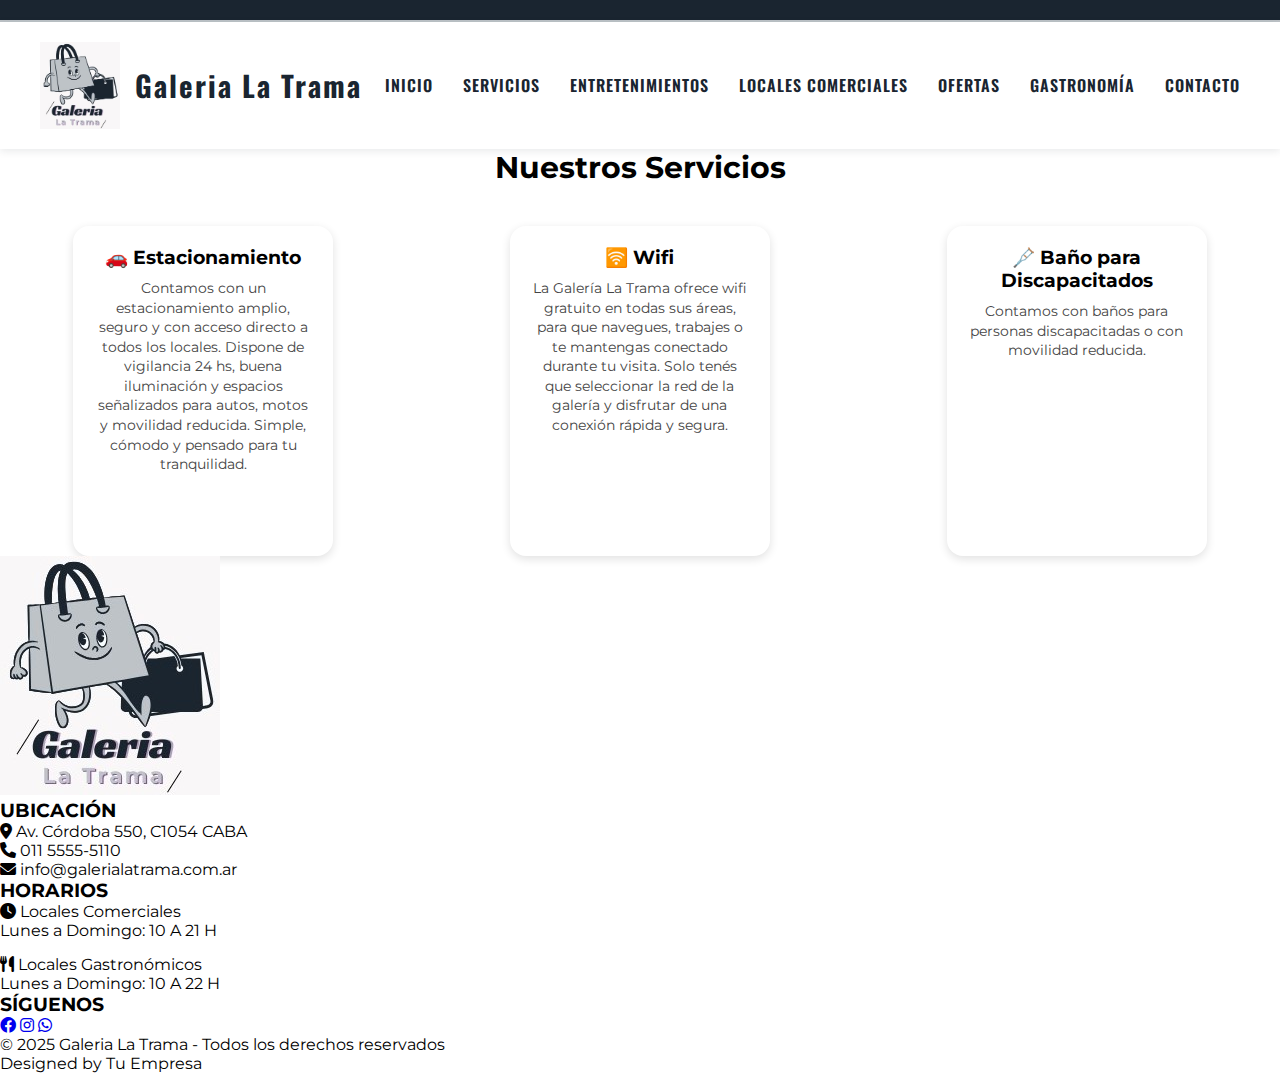
<file: index.html>
<!DOCTYPE html>
<html>
<head>
    <meta charset="UTF-8">
    <meta name="viewport" content="width=device-width, initial-scale=1.0">
    <title>Galeria La Trama - Promociones</title>

    <link rel="stylesheet" href="estilos.css">
    <link href="https://fonts.googleapis.com/css2?family=Montserrat:wght@400;700&family=Oswald:wght@500;700&display=swap" rel="stylesheet">
    <link rel="stylesheet" href="https://cdnjs.cloudflare.com/ajax/libs/font-awesome/6.0.0/css/all.min.css">
</head>

<body>
    <header class="header-top">
        <div class="header-info"></div>
    </header>

    <header class="header-flex">
        <div class="logo-container">
            <img src="logo.jpg" alt="Logo Galerías" class="logo">
            <div class="gallery-title">
                <h1>Galeria La Trama</h1>
            </div>
        </div>
        <nav>
            <ul class="nav-menu-horizontal">
                <li><a href="">Inicio</a></li>
                <li><a href="index.html">Servicios</a></li>
                <li><a href="entretenimento.html">Entretenimientos</a></li>
                <li><a href="locales-comerciales.html">Locales Comerciales</a></li>
                <li><a href="promociones.html">Ofertas</a></li>
                <li><a href="">Gastronomía</a></li>
                <li><a href="">Contacto</a></li>
            </ul>
        </nav>
    </header>
    <main>
    <section class="promo-panel locales">
        <h2>Nuestros Servicios</h2>

        <!-- Logos + descripciones -->
        <div class="grid-logos">
            <!-- JOYAS -->

            <div class="logo-wrapper  logo-item">
                <h3>🚗 Estacionamiento</h3>
                <p class="descripcion">
                    Contamos con un estacionamiento amplio, seguro y con acceso directo a todos los locales. Dispone de vigilancia 24 hs, buena iluminación y espacios señalizados para autos, motos y movilidad reducida. Simple, cómodo y pensado para tu tranquilidad.
                </p>
            </div>
            
            <div class="logo-wrapper  logo-item">
                <h3>🛜 Wifi</h3>
                <p class="descripcion">
                    La Galería La Trama ofrece wifi gratuito en todas sus áreas, para que navegues, trabajes o te mantengas conectado durante tu visita. Solo tenés que seleccionar la red de la galería y disfrutar de una conexión rápida y segura.
                </p>
            </div>
                
            <div class="logo-wrapper  logo-item">
                <h3>🩼 Baño para Discapacitados</h3>
                <p class="descripcion">
                    Contamos con baños para personas discapacitadas o con movilidad reducida.
                </p>
            </div>
    </main>

 <footer class="footer-gallery">
            <div class="footer-container">
                <div class="footer-section">
                    <div class="footer-logo">
                        <img src="logo.jpg" alt="Logo Galerías" class="footer-logo-img">
                    </div>
                </div>

                <div class="footer-section">
                    <h3>UBICACIÓN</h3>
                    <p><i class="fas fa-map-marker-alt"></i> Av. Córdoba 550, C1054 CABA</p>
                    <p><i class="fas fa-phone"></i> 011 5555-5110</p>
                    <p><i class="fas fa-envelope"></i> info@galerialatrama.com.ar</p>
                </div>

                <div class="footer-section">
                    <h3>HORARIOS</h3>
                    <p><i class="fas fa-clock"></i> Locales Comerciales</p>
                    <p>Lunes a Domingo: 10 A 21 H</p>
                    <p style="margin-top: 15px;"><i class="fas fa-utensils"></i> Locales Gastronómicos</p>
                    <p>Lunes a Domingo: 10 A 22 H</p>
                </div>

                <div class="footer-section">
                    <h3>SÍGUENOS</h3>
                    <div class="social-links">
                        <a href="#" aria-label="Facebook"><i class="fab fa-facebook"></i></a>
                        <a href="#" aria-label="Instagram"><i class="fab fa-instagram"></i></a>
                        <a href="#" aria-label="WhatsApp"><i class="fab fa-whatsapp"></i></a>
                    </div>
                </div>
            </div>

            <div class="footer-bottom">
                <p>&copy; 2025 Galeria La Trama - Todos los derechos reservados</p>
                <p>Designed by <span class="designer">Tu Empresa</span></p>
            </div>
        </footer>
</body>
</html>
</file>
<file: estilos.css>
/* ============================================================
   RESET + BASE
   ============================================================ */
* {
    margin: 0;
    padding: 0;
    box-sizing: border-box;
}

body {
    font-family: 'Montserrat', Arial, Helvetica, sans-serif;
    background-color: #ffffff;
    padding: 0;
}

/* ============================================================
   HEADER TOP
   ============================================================ */
.header-top {
    background-color: #1A2530;
    color: #BDC3C7;
    padding: 10px 20px;
    text-align: right;
    font-size: 0.9em;
    border-bottom: 2px solid #BDC3C7;
}

.header-top p {
    margin: 5px 0;
    font-weight: 500;
}

/* ============================================================
   HEADER PRINCIPAL
   ============================================================ */
.header-flex {
    display: flex;
    justify-content: space-between;
    align-items: center;
    padding: 20px 40px;
    background-color: #FFFFFF;
    box-shadow: 0 2px 8px rgba(26, 37, 48, 0.1);
    flex-wrap: wrap;
}

.logo-container {
    display: flex;
    align-items: center;
    gap: 15px;
}

.logo {
    width: 80px;
    height: auto;
}

.gallery-title h1 {
    font-size: 1.8em;
    font-family: 'Oswald', sans-serif;
    color: #1A2530;
    margin: 0;
    font-weight: 700;
    letter-spacing: 2px;
}

.gallery-title p {
    font-size: 0.95em;
    color: #88949D;
    margin-top: 5px;
    font-style: italic;
}

/* ============================================================
   NAV MENÚ HORIZONTAL
   ============================================================ */
nav {
    display: flex;
    justify-content: center;
    margin: 20px 0;
}

.nav-menu-horizontal {
    list-style: none;
    display: flex;
    gap: 30px;
}

.nav-menu-horizontal a {
    text-decoration: none;
    color: #1A2530;
    font-weight: 600;
    font-size: 1em;
    text-transform: uppercase;
    letter-spacing: 1px;
    transition: color 0.3s ease;
    font-family: 'Oswald', sans-serif;
}

.nav-menu-horizontal a:hover {
    color: #BDC3C7;
    border-bottom: 2px solid #1A2530;
}

/* ============================================================
   SECCIÓN ENTRETENIMIENTO (Unificada con Locales)
   ============================================================ */
  nav ul {
    list-style: none;
    margin: 0;
    padding: 0;
    display: flex; 
    justify-content: flex-start; 
    gap: 20px; 
  }
/* Sección Entretenimiento */
.entretenimiento h2 {
    text-align: center;
    margin-bottom: 20px;
  }
  
  .grid-entretenimiento {
    display: grid;
    grid-template-columns: repeat(2, 1fr); 
    gap: 40px;
    margin-top: 40px;
  }
  
  .card {
    background-color: #ffffff;
    padding: 15px;
    border-radius: 10px;
    text-align: center;
    box-shadow: 0 2px 8px rgba(255, 255, 255, 0.1);
  }
  
  .card img {
    width: 70%;
    border-radius: 8px;
    height: 200px;
    object-fit: cover;
    margin-bottom: 10px;
  }
  
  .card h3 {
    margin-top: 0;
  }
  
  @media (max-width: 700px) {
    .grid-entretenimiento {
      grid-template-columns: 1fr;
    }
  }

/* Sección Locales */
.locales h2 {
    font-size: 30px;
    font-family: 'Montserrat', sans-serif;
    text-align: center;
    margin-bottom: 20px;
  }
  .grid-logos {
    display: grid;
    grid-template-columns: repeat(auto-fit, minmax(220px, 1fr));
    gap: 30px;
    margin-top: 30px;
    text-align: center;
}

.logo-wrapper img {
    width: 150px;
    height: auto;
    object-fit: contain;
    display: block;
    margin: 0 auto;
}

.descripcion {
    font-size: 14px;
    color: #333;
    margin-top: 10px;
    line-height: 1.4;
}
/* Grid centrada */
.grid-logos {
    display: grid;
    grid-template-columns: repeat(auto-fit, minmax(260px, 1fr));
    gap: 30px;
    justify-items: center;  
    margin-top: 40px;
}

/* Tarjetita */
.logo-wrapper {
    background: #ffffff;    
    padding: 20px;
    width: 260px;                 
    min-height: 330px;            
    border-radius: 16px;          
    box-shadow: 0 3px 10px rgba(0,0,0,0.12);
    display: flex;
    flex-direction: column;
    align-items: center;
    text-align: center;
    transition: transform .2s ease, box-shadow .2s ease;
}

/* Animación suave */
.logo-wrapper:hover {
    transform: translateY(-5px);
    box-shadow: 0 8px 18px rgba(0,0,0,0.18);
}

/* Imagen */
.logo-wrapper img {
    width: 140px;
    height: 140px;
    object-fit: contain;
    margin-bottom: 10px;
}

/* Texto */
.logo-wrapper .descripcion {
    font-size: 14px;
    color: #444;
    margin-top: 10px;
    line-height: 1.4;
}
/* Menu Filtro */
/* Contenedor centrado */
.categorias {
    display: flex;
    justify-content: center;      /* centra horizontalmente */
    gap: 15px;
    margin: 30px 0;
}

/* Botones base */
.categorias button {
    padding: 10px 18px;
    font-size: 16px;
    font-family: 'Montserrat', sans-serif;
    border: 2px solid #d0d0d0;
    background: #f8f8f8;
    border-radius: 8px;
    cursor: pointer;
    transition: all 0.2s ease;
}

/* Hover */
.categorias button:hover {
    background: #eaeaea;
}


/* ============================================================
   FILTRO DE CATEGORÍAS (Locales)
   ============================================================ */
.categorias {
    display: flex;
    justify-content: center;
    gap: 15px;
    margin: 30px 0;
    flex-wrap: wrap;
}

.categorias button {
    padding: 10px 18px;
    font-size: 16px;
    font-family: 'Montserrat', sans-serif;
    border: 2px solid #1A2530;
    background: #FFFFFF;
    color: #1A2530;
    border-radius: 8px;
    cursor: pointer;
    transition: all 0.2s ease;
}

.categorias button:hover,
.categorias button.active {
    background: #1A2530;
    color: white;
    border-color: #1A2530;
    font-weight: 700;
}
</file>
